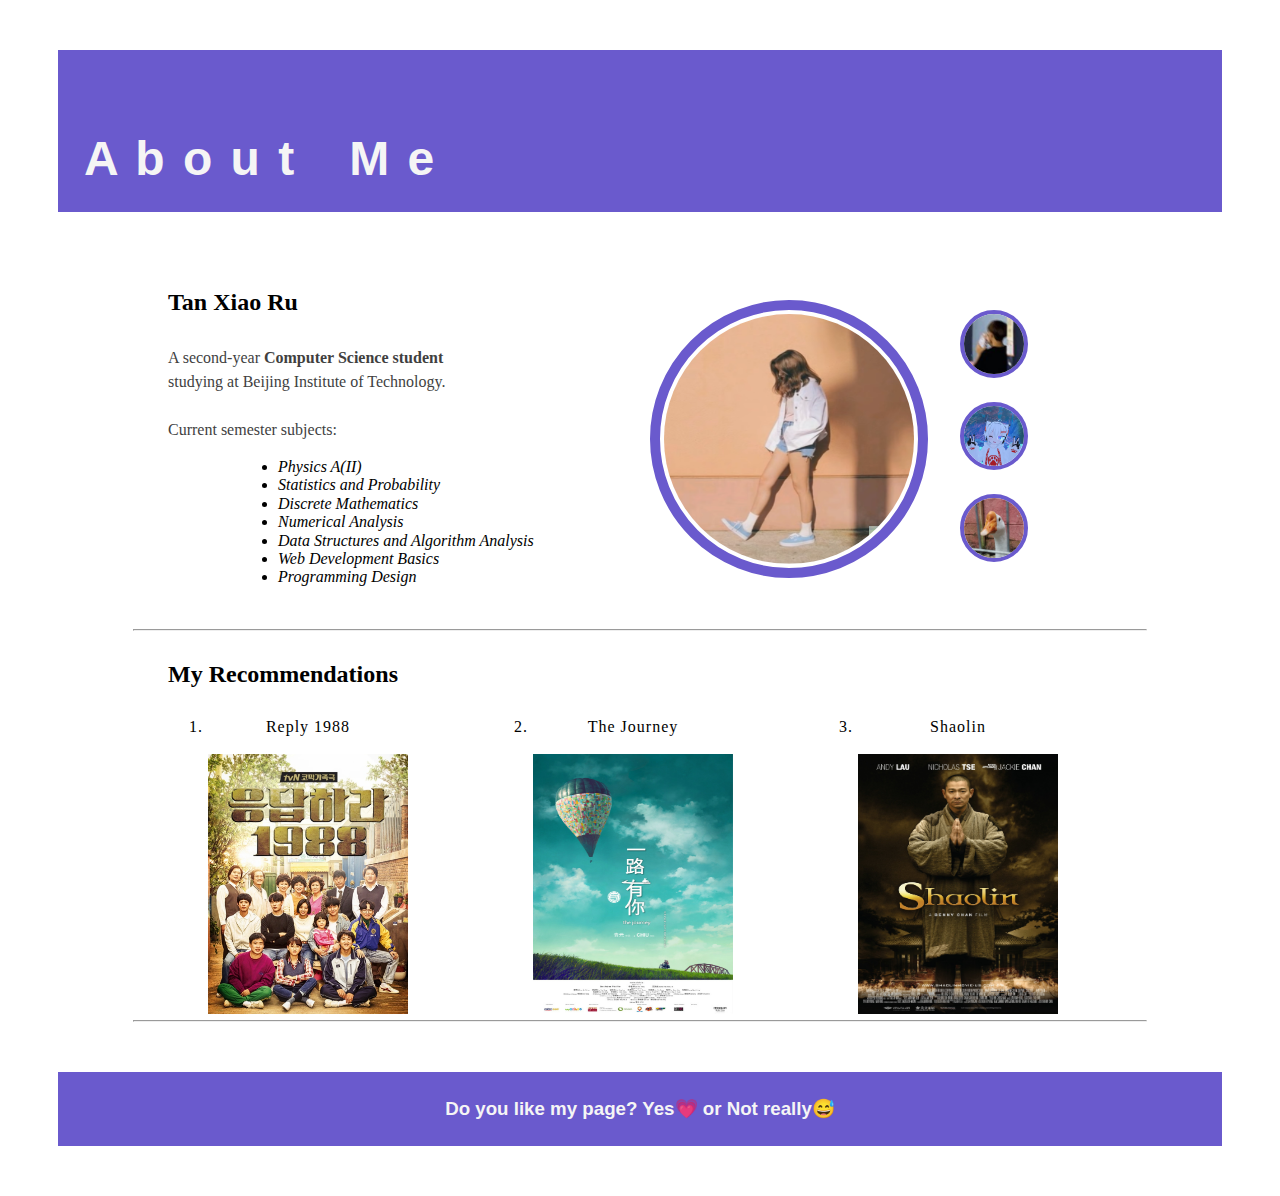
<file: web2/index.html>
<!DOCTYPE html>
<html lang="en">
<head>
    <meta charset="UTF-8">
    <meta http-equiv="X-UA-Compatible" content="IE=edge">
    <meta name="viewport" content="width=device-width, initial-scale=1.0">
    <title>About me page</title>
    <link rel="stylesheet" href="./styles.css">
    <style>
a:link {
    color:whitesmoke;
    background-color:transparent;
    text-decoration:none;
}
a:visited {
    color:black;
    background-color:transparent;
    text-decoration:none;
}
a:hover {
    color:purple;
    background-color:transparent;
    text-decoration:underline;
}
a:active {
    color:violet;
    background-color:transparent;
    text-decoration:underline;
}
#profile {
    position: absolute;
    width: 250px;
    height: 250px;
    left: 650px;
    top: 300px;
    border-radius: 50%;
    border: 10px solid slateblue;
    padding: 4px;
    z-index: 0;
}

#first,
#second,
#third {
  width: 200px;
  height: 260px;
}

.linkers {
    display:flex;
    position:absolute; 
    flex-direction: column;
    top: 310px;
    width:90px; 
    height:90px; 
    left: 960px;
    gap: 20px;
}

#linkers1 {
    width:60px; 
    height:60px; 
    left: 960px;
    border-radius:50%; 
    border:4px solid slateblue; 
    z-index: 1;
}

    </style>
</head>
<body>
    <h1 style="font-size:300%; word-spacing:5px;">
        <br>
        A b o u t &nbsp M e
    </h1>
    <h2>
        <br>
        <b>Tan Xiao Ru</b>
    </h2>
    <div class="linkers">
        <a href="https://aboutbitnoc.netlify.app/" title="Ang Zi Xiang: A friend who is enthusiastic" target="_blank">
            <img id="linkers1" src="friend1.jpg"/>
        </a>
        <a href="http://www.hi.com:8001/" title="Yap Jin Wei: Classmate, don't really know much about him" target="_blank">
            <img id="linkers1" src="friend2.jpg"/>
        </a>
        <a href="https://www.instagram.com/" title="Illustration purpose only" target="_blank">
            <img id="linkers1" src="friend pic.jpg">
        </a>
    </div>
   

    <img id="profile" src="Profile.jpg"/>
    
    <p>
    A second-year <b>Computer Science student</b><br>
    studying at Beijing Institute of Technology.<br><br>
    Current semester subjects:
    <ul>
	  <i><li>Physics A(II)</li>
	    <li>Statistics and Probability</li>
	    <li>Discrete Mathematics</li>
	    <li>Numerical Analysis</li>
	    <li>Data Structures and Algorithm Analysis</li>
	    <li>Web Development Basics</li>
	    <li>Programming Design</li></i>
    </ul>
    <br>
    <hr>
    <h2>My Recommendations</h2>
    <ol class="test">
	    <li>Reply 1988<br><br>
		<a href="https://www.imdb.com/title/tt5182866/" title="Reply 1988 on IMDB" target="_blank">
		<img id="first" src="Reply 1988.jpg" alt="Reply 1988"/>
		</a>
	    </li>
	    <li>The Journey<br><br>
		<a href="https://movie.douban.com/subject/25817712/" title="The Journey on Douban" target="_blank">
		<img id="second" src="The Journey.jpg" alt="The Journey"/>
		</a>
	    </li>
	    <li>Shaolin<br><br>
		<a href="https://www.imdb.com/title/tt1533749/" title="Shaolin on IMDB" target="_blank">
		<img id="third" src="Shaolin.jpg" alt="Shaolin"/>
		</a>
	    </li>
    </ol>
    <br>
    <hr>
    <h3 style="text-align:center;">Do you like my page? 
	    <a href="http://192.168.1.108:8082/Thankyou.html">Yes</a>&#128151
	    or
	    <a href="http://192.168.1.108:8083/Oops.html">Not really</a>&#128517
    </h3>
    </p>
</body>
</html>
</file>
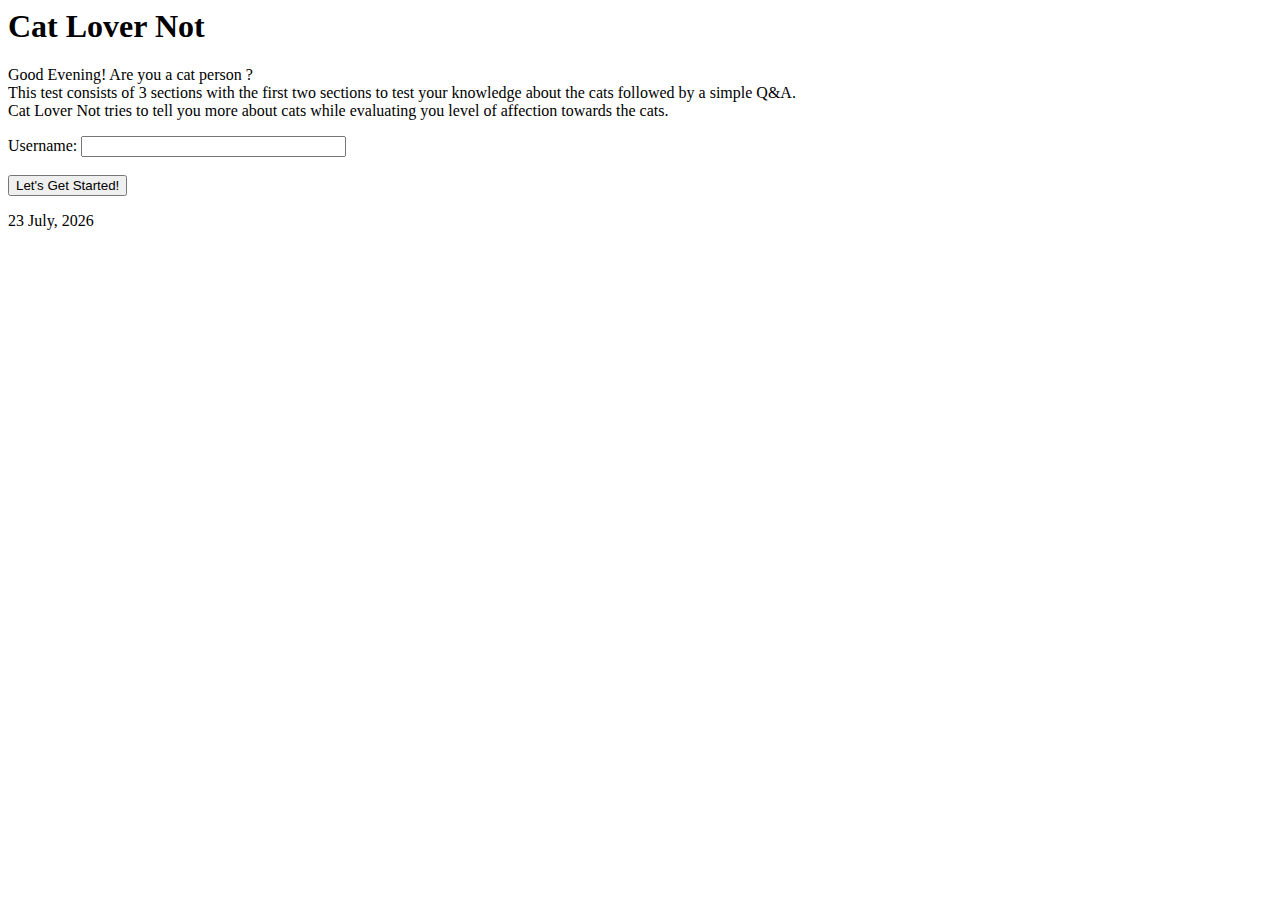
<file: web3and4/index.html>
<html>
<!DOCTYPE html>
<html lang="en">
<head>
    <meta charset="UTF-8">
    <meta http-equiv="X-UA-Compatible" content="IE=edge">
    <meta name="viewport" content="width=device-width, initial-scale=1.0">
    <title>Cat Lover Not?</title>
    <script src="./main.js"></script>
</head>
<body>

    <form name="test" method="get" action="./online_test.asp">
    <h1>Cat Lover Not</h1>
    <p> <script>
        const d = new Date();
        var hour = d.getHours();
        if (hour < 12) {
            document.write("Good Morning! ");
        }
        if ((hour >= 12) && (hour < 18)) {
            document.write("Good Afternoon! ");
        }
        if (hour >= 18) {
            document.write("Good Evening! ");
        }
        </script>
        Are you a cat person ? <br>
        This test consists of 3 sections with the first two sections to test your knowledge about the cats followed by a simple Q&A.<br>
        Cat Lover Not tries to tell you more about cats while evaluating you level of affection towards the cats.<br>
    </p>

    <label>Username:</label>
    <input type="text" name="username" id="Username" size="30"/>
    <br><br>
    <a href="online_test.asp">
    <button type="button" name="starttest">Let's Get Started!</button>
    </a>

    <p id="time"></p>

    <script>
        const months = ["January", "February", "March", "April", "May", "June", "July", "August", "September", "October", "November", "December"];
        let month = months[d.getMonth()];
        document.write(d.getDate()+' '+month+', '+d.getFullYear());
    </script>
    </form>
</body>
</html>
</file>
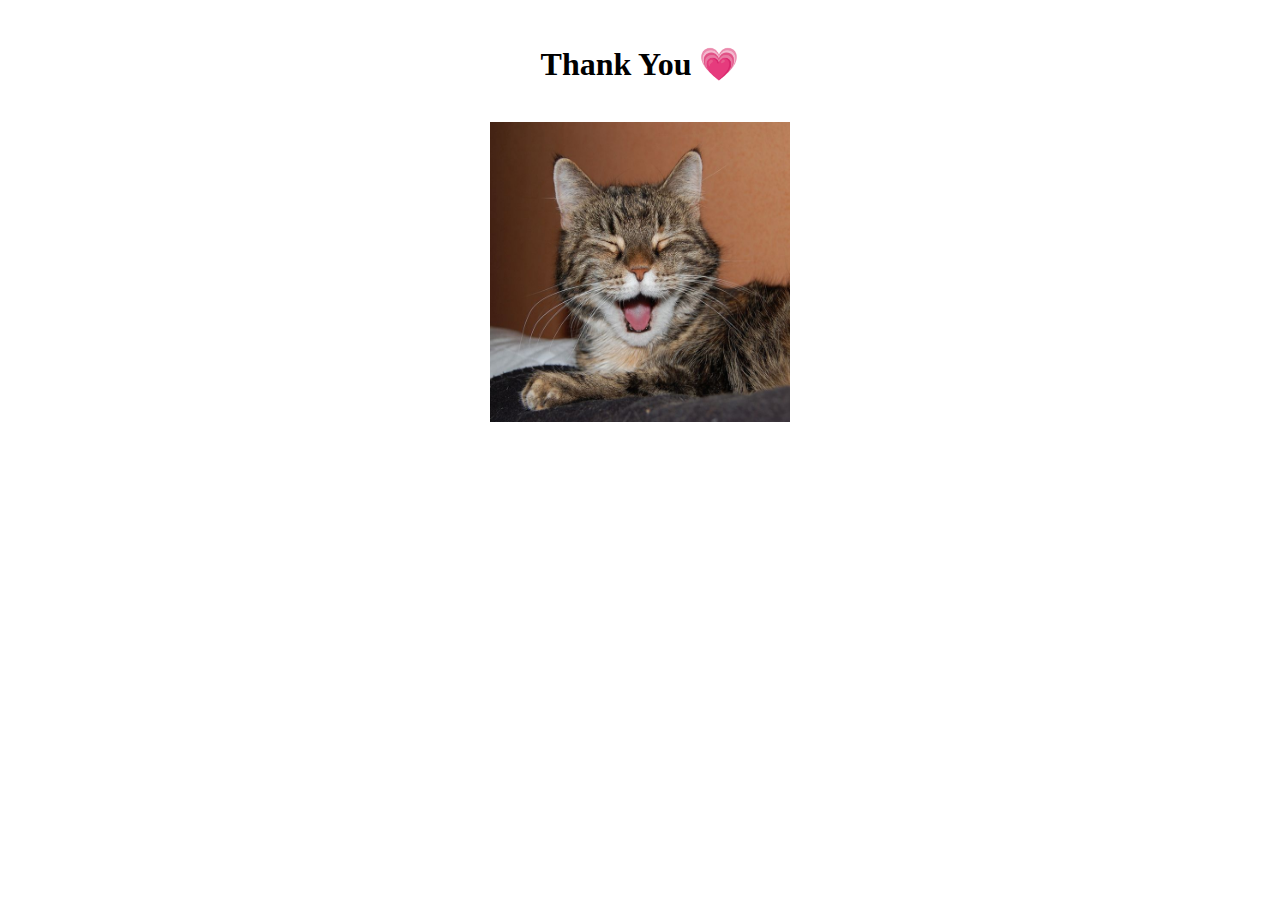
<file: web2/Thankyou.html>
<html>
<head>
<style>
img {
    display:block;
    margin-left:auto;
    margin-right:auto;
    width:300px;
    height:300px;
}
</style>
</head>
<body>
<h1 style="text-align:center;"><br>Thank You &#128151</h1>
<br>
<img src="Yay.jpg">
</body>
</html>
</file>
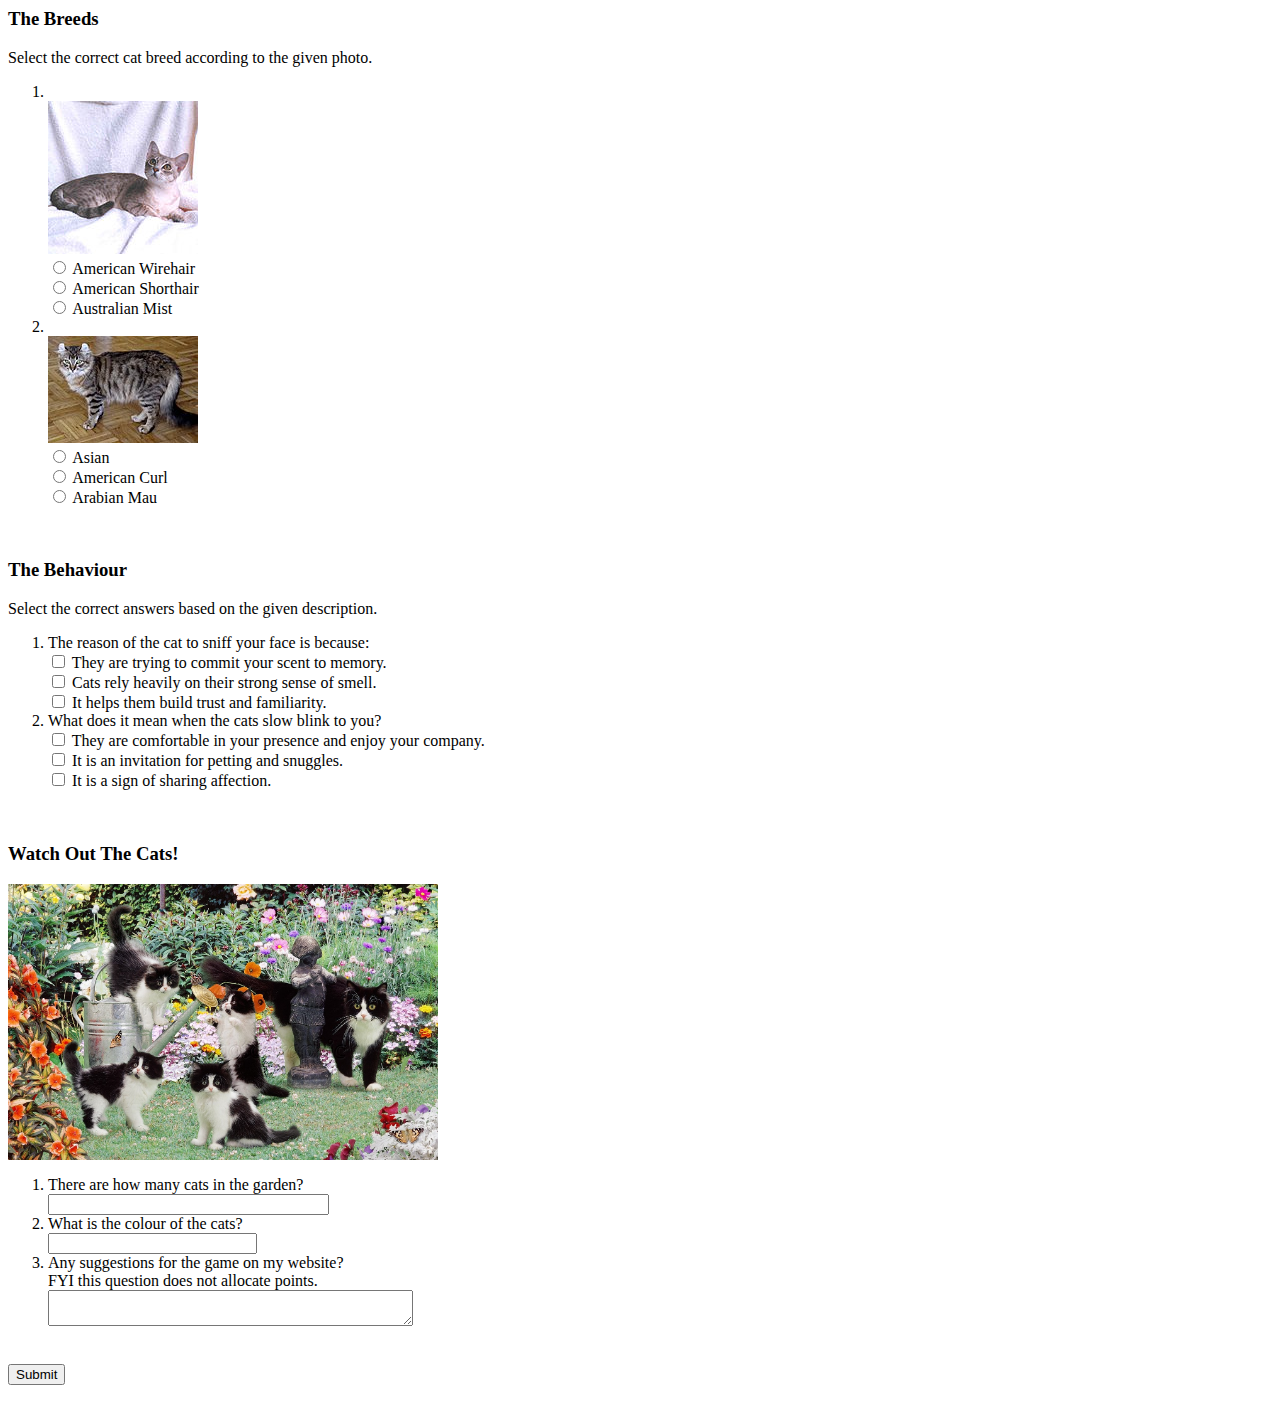
<file: web3and4/onlinetest.html>
<html>
<!DOCTYPE html>
<html lang="en">
<head>
    <meta charset="UTF-8">
    <meta http-equiv="X-UA-Compatible" content="IE=edge">
    <meta name="viewport" content="width=device-width, initial-scale=1.0">
    <title>Cat Lover Not?</title>
    <script src="./main.js"></script>
    <script src="./timer.js"></script>
    <style>
        nav {
            background-color: pink;
            position: sticky;
            top: 0px;
        }
    </style>
</head>
<body>
    <nav>
        <div id="Timer" style="text-align: center;"></div>
        <!--<div id="Stop" onclick="clearInterval(timerV)">Stop(click submit button)</div>-->
    </nav>
    <form name="answer">
    <h3>The Breeds</h3>
    <p>Select the correct cat breed according to the given photo.<br>
        <ol>
            <li><br><img src="Australian Mist.jpg"/><br>
                <input type="radio" name="breed1" value="American Wirehair"/>
                <label>American Wirehair</label><br>
                <input type="radio" name="breed1" value="American Shorthair"/> 
                <label>American Shorthair</label><br>
                <input type="radio" name="breed1" value="Australian Mist"/>
                <label>Australian Mist</label><br>
            </li>
            <li><br><img src="American Curl.jpg"/><br>
                <input type="radio" name="breed2" value="Asian"/>
                <label>Asian</label><br>
                <input type="radio" name="breed2" value="American Curl"/>
                <label>American Curl</label><br>
                <input type="radio" name="breed2" value="Arabian Mau"/>
                <label>Arabian Mau</label><br>
            </li>
        </ol>
    </p>
    <br>
    <h3>The Behaviour</h3>    
    <p>Select the correct answers based on the given description.<br>
        <ol>
            <li>The reason of the cat to sniff your face is because:<br>
                <input type="checkbox" name="behaviour11" value=/>
                <label>They are trying to commit your scent to memory.</label><br>
                <input type="checkbox" name="behaviour12" value=/>
                <label>Cats rely heavily on their strong sense of smell.</label><br>
                <input type="checkbox" name="behaviour13" value=/>
                <label>It helps them build trust and familiarity.</label><br>
            </li>
            <li>What does it mean when the cats slow blink to you? <br>
                <input type="checkbox" name="behaviour21"/>
                <label>They are comfortable in your presence and enjoy your company.</label><br>
                <input type="checkbox" name="behaviour22"/>
                <label>It is an invitation for petting and snuggles.</label><br>
                <input type="checkbox" name="behaviour23"/>
                <label>It is a sign of sharing affection.</label><br>
            </li>
        </ol>
    </p>
    <br>
    <h3>Watch Out The Cats!</h3>
    <img src="The Cats.jpg" style="width:430px; height:275x;"/>
    <p>
        <ol>
            <li>There are how many cats in the garden? <br>
                <input type="text" name="Watch1" value="" size="32"/>
            </li>
            <li>What is the colour of the cats? <br>
                <input type="text" name="Watch2" value="" size="23"/>
            </li>
            <li>Any suggestions for the game on my website?<br>
                FYI this question does not allocate points.<br>
                <textarea name="Opinion" rows="2" cols="43"></textarea>
            </li>
        </ol>
    </p>
    <br>
        <input type="button" id="Result" value="Submit" onclick="calculate()"/>
    
    </form>
</body>
</html>
</file>
<file: web2/styles.css>
body {
   font-family:'Times New Roman', Times, serif;
}
hr {
   width:80%;
   color:grey;
}
h1,h3 {
    background-color:slateblue;
    color:whitesmoke;
    font-family:Verdana, Geneva, Tahoma, sans-serif;
    border: 1px solid slateblue;
    padding: 25px;
    margin: 50px;
}
h2 {
   margin-top: 30px;
   margin-left: 160px;
   margin-bottom: 30px;
}
p {
    font-size:medium;
    color:rgb(65, 63, 63);
    margin-left: 160px;
    line-height:1.5;
    z-index: 1
}
ul {
    margin-left:230px;
    line-height:1.15;
}
.test {
    display: flex;
    margin-left:160px;
    text-align:center;
    letter-spacing:1px;
    gap: 125px;
    width:200px;
    height:260px;
}
</file>
